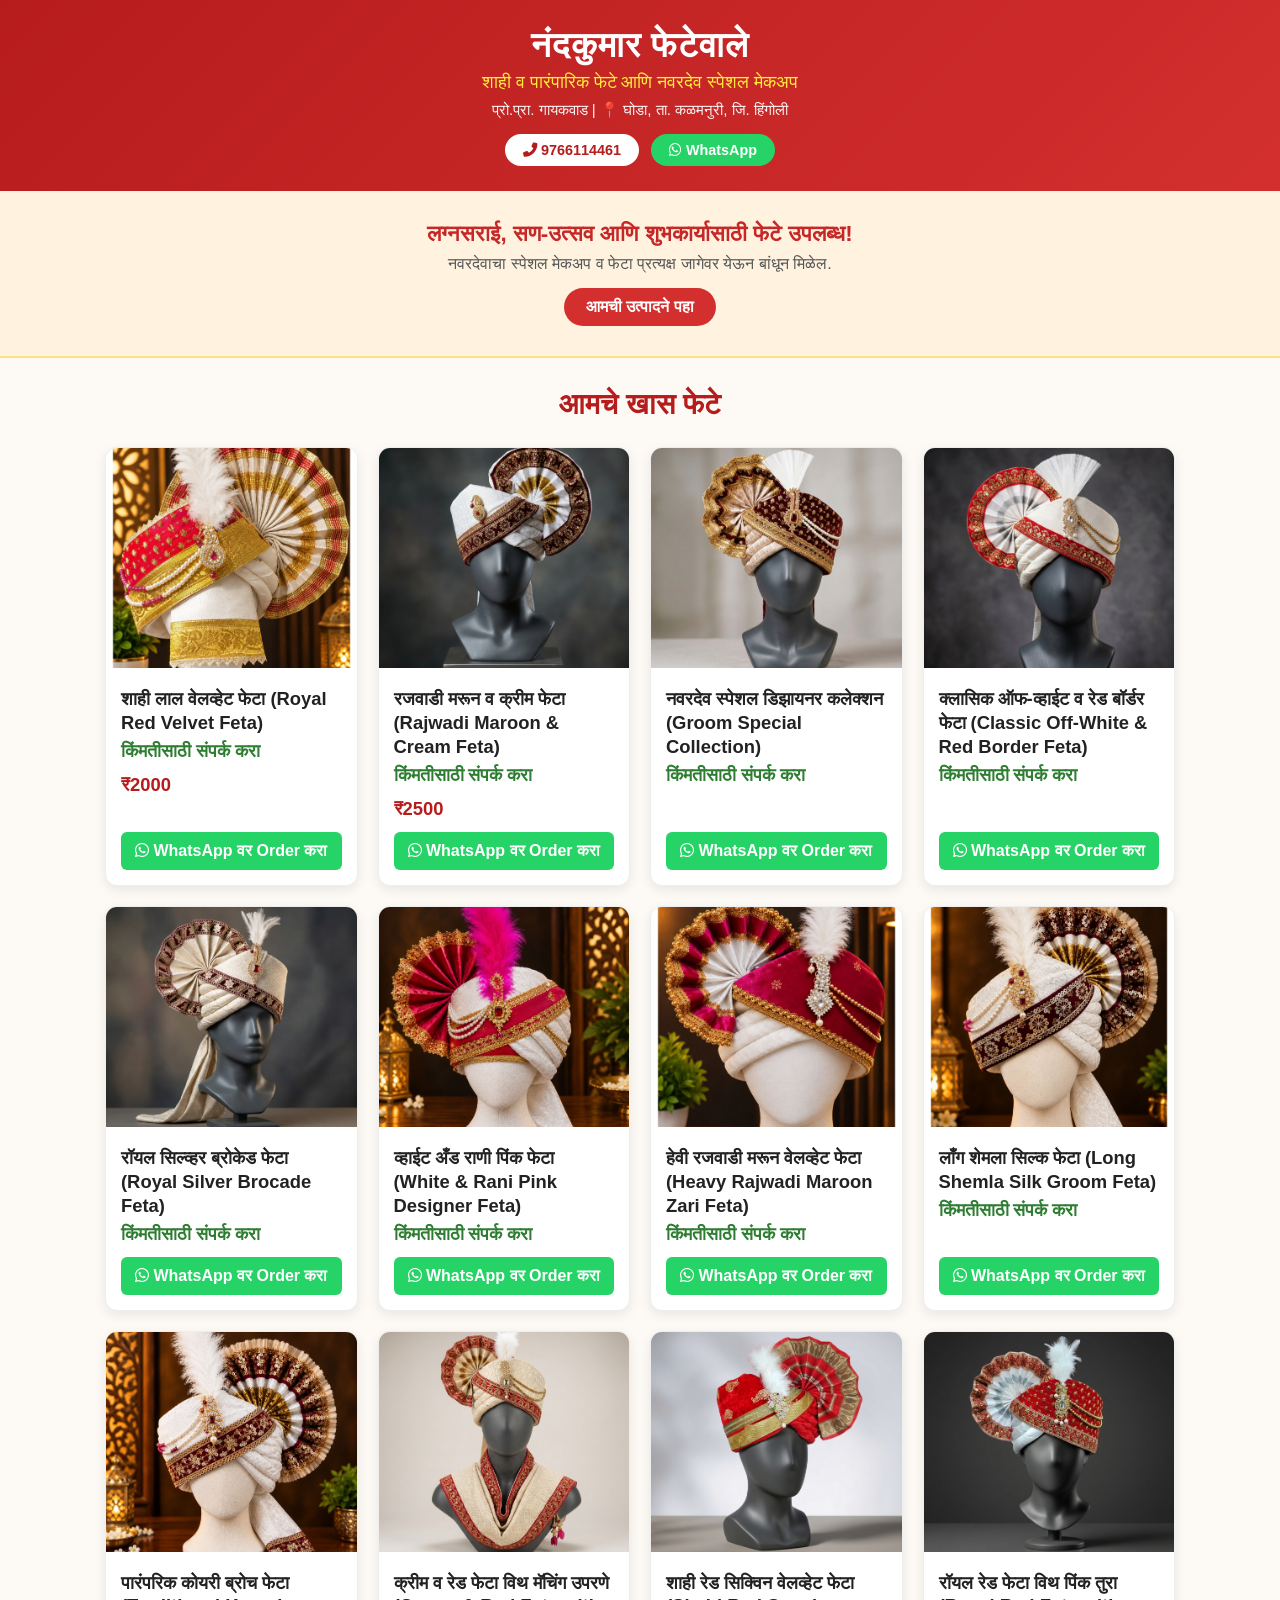
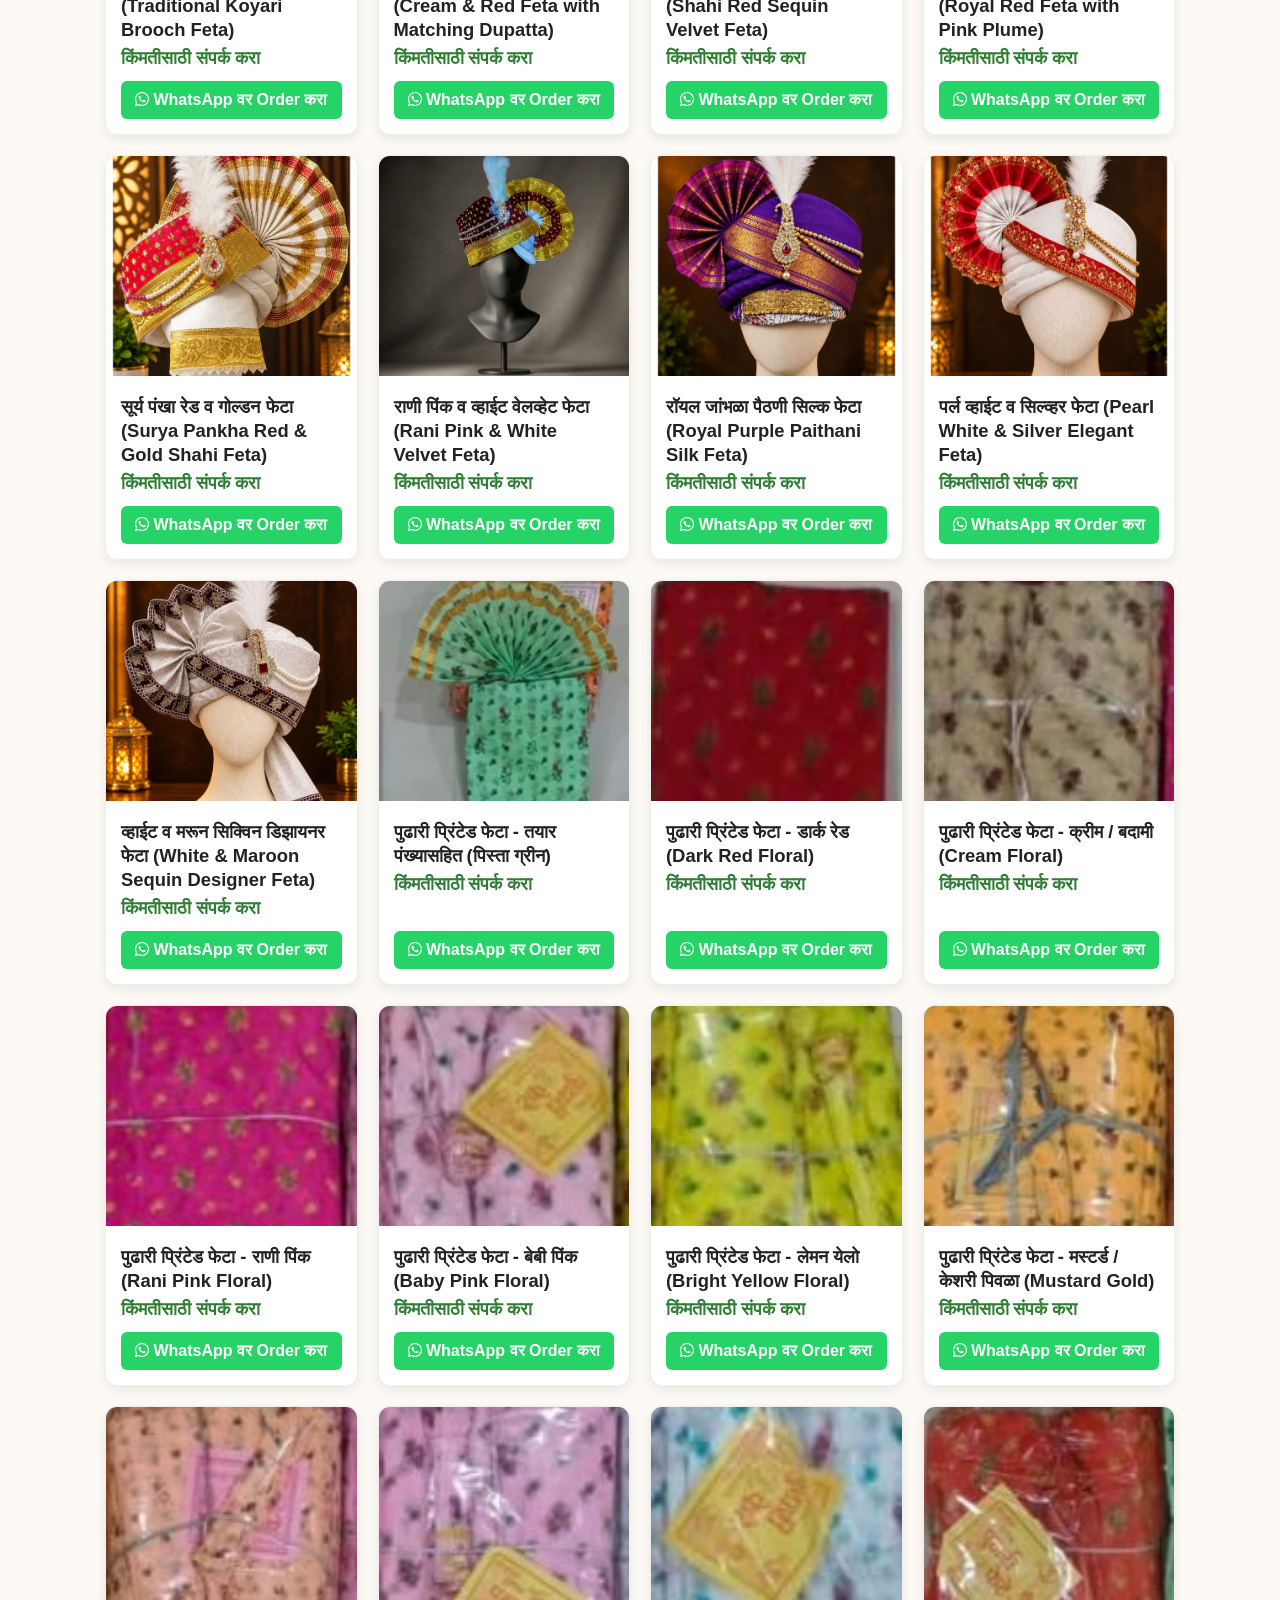
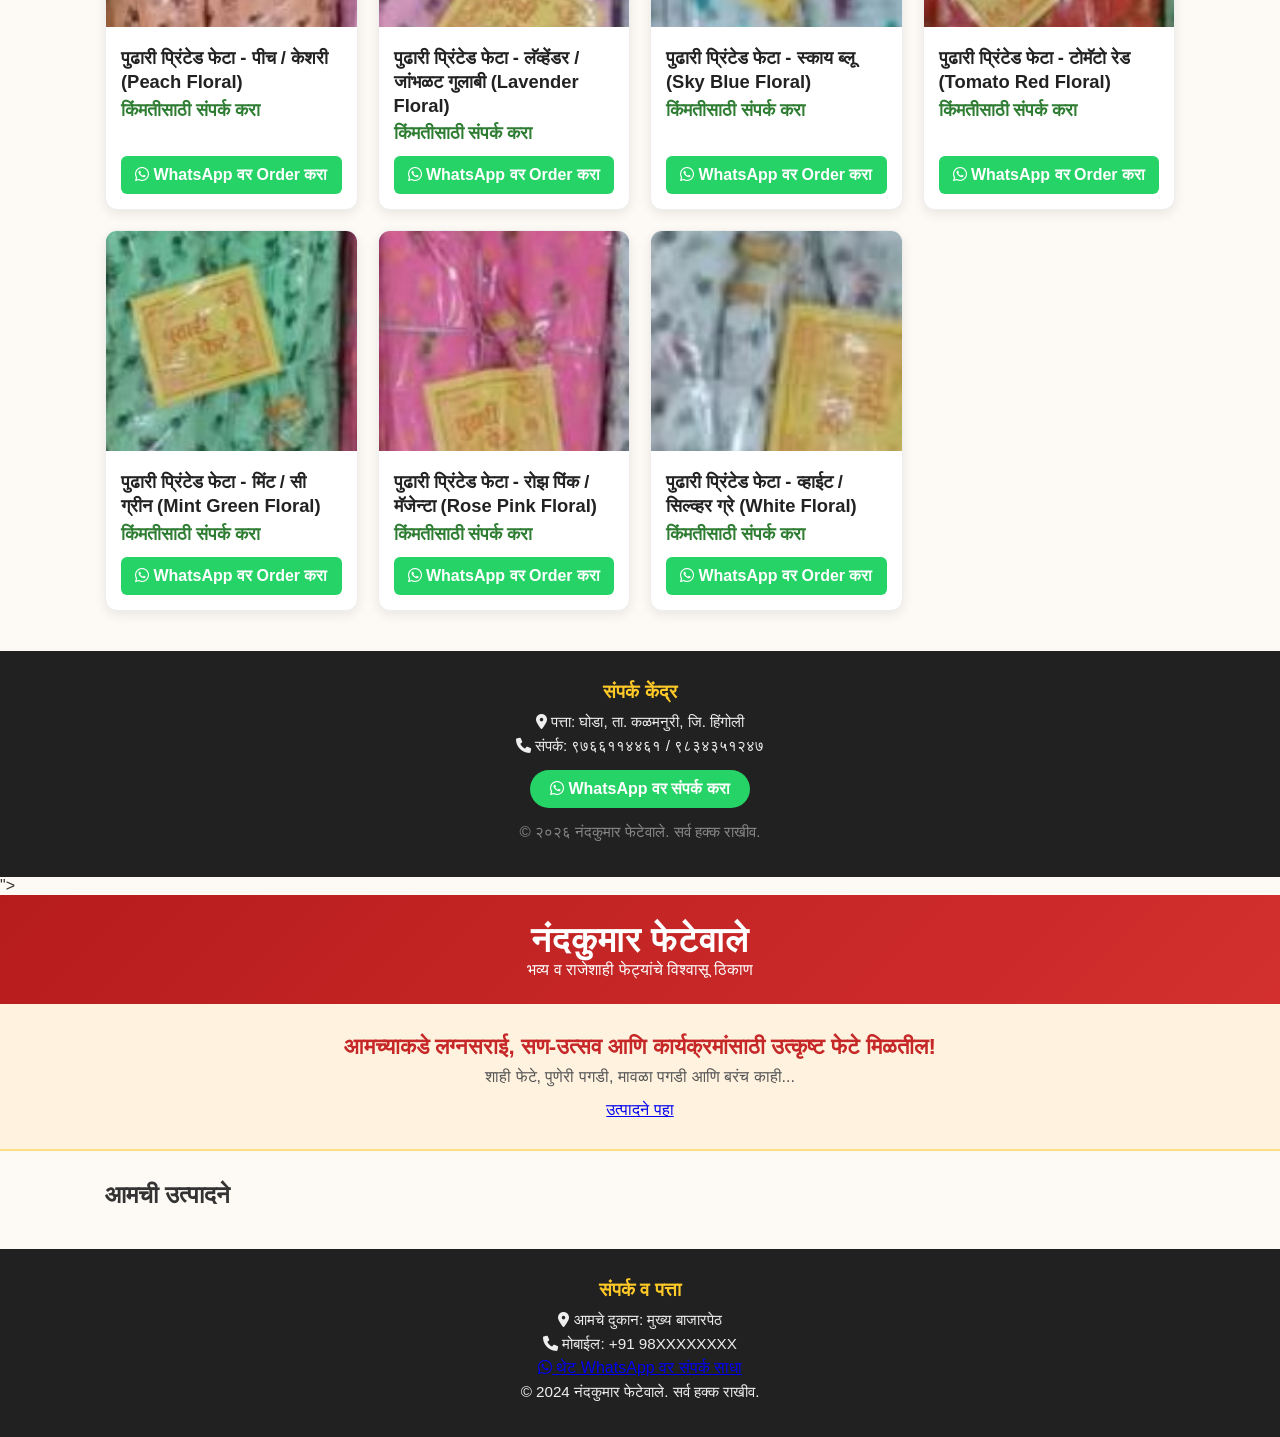
<file: Index.html>
<!DOCTYPE html>
<html lang="mr">
<head>
  <meta charset="UTF-8">
  <meta name="viewport" content="width=device-width, initial-scale=1.0">
  <title>नंदकुमार फेटेवाले - पारंपारिक फेटे व पगडी</title>
  <link rel="stylesheet" href="style.css">
  <link rel="stylesheet" href="<!DOCTYPE html>
<html lang="mr">
<head>
  <meta charset="UTF-8">
  <meta name="viewport" content="width=device-width, initial-scale=1.0">
  <title>नंदकुमार फेटेवाले | घोडा, कळमनुरी</title>
  <link rel="stylesheet" href="style.css">
  <link rel="stylesheet" href="https://cdnjs.cloudflare.com/ajax/libs/font-awesome/6.0.0/css/all.min.css">
</head>
<body>

  <!-- Header -->
  <header class="header">
    <div class="logo">
      <h1>नंदकुमार फेटेवाले</h1>
      <p class="tagline">शाही व पारंपारिक फेटे आणि नवरदेव स्पेशल मेकअप</p>
      <p class="owner">प्रो.प्रा. गायकवाड | 📍 घोडा, ता. कळमनुरी, जि. हिंगोली</p>
    </div>
    <div class="quick-call">
      <a href="tel:9766114461" class="call-btn"><i class="fas fa-phone-alt"></i> 9766114461</a>
      <a href="https://wa.me/919766114461?text=नमस्कार,%20मला%20फेट्याबद्दल%20चौकशी%20करायची%20आहे." target="_blank" class="wa-top-btn"><i class="fab fa-whatsapp"></i> WhatsApp</a>
    </div>
  </header>

  <!-- Banner Section -->
  <section class="hero">
    <h2>लग्नसराई, सण-उत्सव आणि शुभकार्यासाठी फेटे उपलब्ध!</h2>
    <p>नवरदेवाचा स्पेशल मेकअप व फेटा प्रत्यक्ष जागेवर येऊन बांधून मिळेल.</p>
    <a href="#products" class="btn-main">आमची उत्पादने पहा</a>
  </section>

  <!-- Products Section -->
  <section class="products-section" id="products">
    <h2 class="title">आमचे खास फेटे</h2>
    <div class="product-grid" id="productGrid">
      <!-- उत्पादने JavaScript द्वारे येथे दिसतील -->
    </div>
  </section>

  <!-- Contact & Footer -->
  <footer class="footer">
    <h3>संपर्क केंद्र</h3>
    <p><i class="fas fa-map-marker-alt"></i> पत्ता: घोडा, ता. कळमनुरी, जि. हिंगोली</p>
    <p><i class="fas fa-phone"></i> संपर्क: ९७६६११४४६१ / ९८३४३५१२४७</p>
    <div class="call-actions">
      <a href="https://wa.me/919766114461?text=नमस्कार,%20मला%20फेटा%20ऑर्डर%20करायचा%20आहे." class="btn-wa"><i class="fab fa-whatsapp"></i> WhatsApp वर संपर्क करा</a>
    </div>
    <p class="copy">© २०२६ नंदकुमार फेटेवाले. सर्व हक्क राखीव.</p>
  </footer>

  <script src="script.js"></script>
</body>
</html>
">
</head>
<body>

  <!-- Header -->
  <header class="header">
    <div class="logo">
      <h1>नंदकुमार फेटेवाले</h1>
      <p>भव्य व राजेशाही फेट्यांचे विश्वासू ठिकाण</p>
    </div>
  </header>

  <!-- Banner / About -->
  <section class="hero">
    <h2>आमच्याकडे लग्नसराई, सण-उत्सव आणि कार्यक्रमांसाठी उत्कृष्ट फेटे मिळतील!</h2>
    <p>शाही फेटे, पुणेरी पगडी, मावळा पगडी आणि बरंच काही...</p>
    <a href="#products" class="btn">उत्पादने पहा</a>
  </section>

  <!-- Products Section -->
  <section class="products-section" id="products">
    <h2 class="section-title">आमची उत्पादने</h2>
    <div class="product-grid" id="productGrid">
      <!-- उत्पादने JavaScript द्वारे आपोआप येथे लोड होतील -->
    </div>
  </section>

  <!-- Contact Section -->
  <footer class="footer">
    <h3>संपर्क व पत्ता</h3>
    <p><i class="fas fa-map-marker-alt"></i> आमचे दुकान: मुख्य बाजारपेठ</p>
    <p><i class="fas fa-phone"></i> मोबाईल: +91 98XXXXXXXX</p>
    <div class="social-links">
      <a href="https://wa.me/9198XXXXXXXX" target="_blank" class="whatsapp-btn">
        <i class="fab fa-whatsapp"></i> थेट WhatsApp वर संपर्क साधा
      </a>
    </div>
    <p class="copyright">© 2024 नंदकुमार फेटेवाले. सर्व हक्क राखीव.</p>
  </footer>

  <script src="script.js"></script>
</body>
</html>
</file>
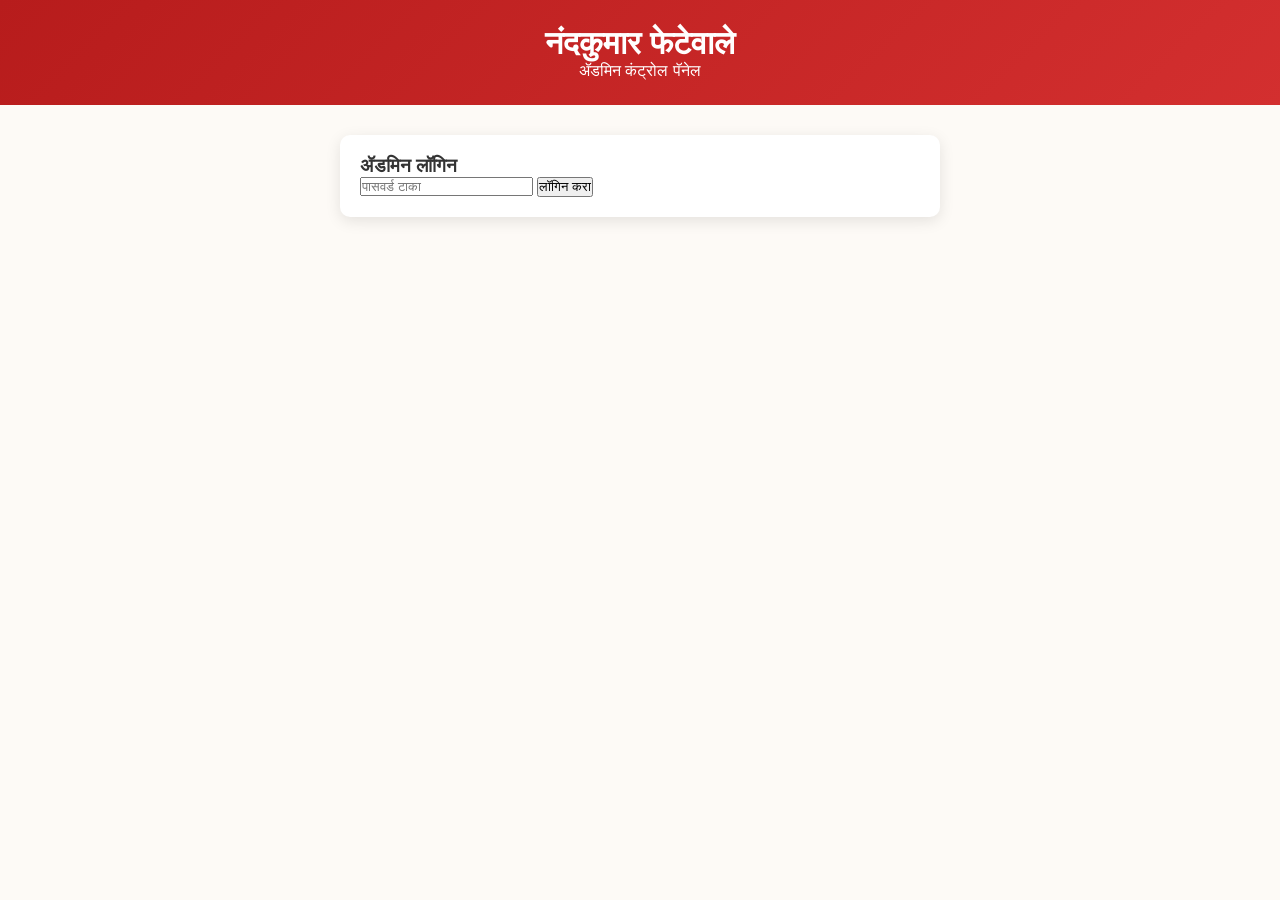
<file: admin.html>
<!DOCTYPE html>
<html lang="mr">
<head>
  <meta charset="UTF-8">
  <meta name="viewport" content="width=device-width, initial-scale=1.0">
  <title>नंदकुमार फेटेवाले - ॲडमिन पॅनेल</title>
  <link rel="stylesheet" href="style.css">
  <style>
    .admin-box {
      max-width: 600px;
      margin: 30px auto;
      padding: 20px;
      background: #fff;
      border-radius: 10px;
      box-shadow: 0 4px 15px rgba(0,0,0,0.1);
    }
    .admin-form input, .admin-form button {
      width: 100%;
      padding: 10px;
      margin: 8px 0;
      border: 1px solid #ccc;
      border-radius: 6px;
      font-size: 1rem;
    }
    .admin-form button {
      background: #b71c1c;
      color: #fff;
      border: none;
      font-weight: bold;
      cursor: pointer;
    }
    .admin-form button:hover {
      background: #d32f2f;
    }
    .item-row {
      display: flex;
      justify-content: space-between;
      align-items: center;
      padding: 10px;
      border-bottom: 1px solid #eee;
    }
    .del-btn {
      background: #e53935;
      color: white;
      border: none;
      padding: 5px 10px;
      border-radius: 4px;
      cursor: pointer;
    }
  </style>
</head>
<body>

  <header class="header">
    <h1>नंदकुमार फेटेवाले</h1>
    <p>ॲडमिन कंट्रोल पॅनेल</p>
  </header>

  <div class="admin-box" id="loginBox">
    <h3>ॲडमिन लॉगिन</h3>
    <input type="password" id="adminPass" placeholder="पासवर्ड टाका">
    <button onclick="login()">लॉगिन करा</button>
  </div>

  <div class="admin-box" id="panelBox" style="display: none;">
    <h3>नवीन फेटा / किंमत जोडा</h3>
    <div class="admin-form">
      <input type="text" id="photoName" placeholder="फोटोचे नाव (उदा. shahi-maroon.jpg)">
      <input type="text" id="itemName" placeholder="फेट्याचे नाव (रिकामे ठेवल्यास आपोआप तयार होईल)">
      <input type="text" id="itemPrice" placeholder="किंमत (उदा. ₹५०० / ऑर्डरनुसार)">
      <select id="itemCategory" style="width:100%;padding:10px;margin:8px 0;border:1px solid #ccc;border-radius:6px;font-size:1rem;">
        <option value="नवरदेव फेटा">नवरदेव फेटा</option>
        <option value="पुढारी / वऱ्हाडी फेटा">पुढारी / वऱ्हाडी फेटा</option>
      </select>
      <button onclick="addProduct()">वेबसाइटवर जोडा</button>
    </div>

    <hr style="margin: 20px 0;">

    <h3>तुम्ही जोडलेले अतिरिक्त फेटे</h3>
    <p style="font-size:13px;color:#666;">टीप: हे फेटे फक्त याच मोबाईल/ब्राउझरमध्ये दिसतात. सर्व ग्राहकांना दिसण्यासाठी products.json मध्ये जोडा. फोटो images फोल्डरमध्ये असावा.</p>
    <div id="adminItemsList"></div>

    <button onclick="resetDefaults()" style="background: #555; margin-top: 15px;">जोडलेले फेटे काढा</button>
  </div>

  <script>
    const ADMIN_KEY = "1234"; // तुमचा पासवर्ड (तुम्ही बदलू शकता)

    function login() {
      const pass = document.getElementById("adminPass").value;
      if (pass === ADMIN_KEY) {
        document.getElementById("loginBox").style.display = "none";
        document.getElementById("panelBox").style.display = "block";
        loadAdminItems();
      } else {
        alert("चुकीचा पासवर्ड!");
      }
    }

    function autoNameFromFilename(filename) {
      let name = filename.replace(/\.[^/.]+$/, ""); // extension काढणे
      name = name.replace(/[-_]/g, " "); // dash चे स्पेस करणे
      return "शाही फेटा - " + name;
    }

    function esc(s) {
      return String(s).replace(/[&<>"']/g, c => ({"&":"&amp;","<":"&lt;",">":"&gt;",'"':"&quot;","'":"&#39;"}[c]));
    }

    function getProducts() {
      const saved = localStorage.getItem("nk_products");
      if (saved) return JSON.parse(saved);
      return [];
    }

    function loadAdminItems() {
      const list = document.getElementById("adminItemsList");
      list.innerHTML = "";
      const products = getProducts();
      products.forEach((p, idx) => {
        const row = document.createElement("div");
        row.className = "item-row";
        row.innerHTML = `
          <div>
            <strong>${esc(p.name)}</strong><br>
            <small>किंमत: ${esc(p.price)} | फोटो: ${esc(p.image)}</small>
          </div>
          <button class="del-btn" onclick="deleteItem(${idx})">हटवा</button>
        `;
        list.appendChild(row);
      });
    }

    function addProduct() {
      const photo = document.getElementById("photoName").value.trim();
      let name = document.getElementById("itemName").value.trim();
      const price = document.getElementById("itemPrice").value.trim() || "ऑर्डरनुसार";

      if (!photo) {
        alert("कृपया फोटोचे नाव टाका!");
        return;
      }

      if (!name) {
        name = autoNameFromFilename(photo);
      }

      const products = getProducts();
      products.unshift({ name, price, image: photo, category: document.getElementById("itemCategory").value });
      localStorage.setItem("nk_products", JSON.stringify(products));

      document.getElementById("photoName").value = "";
      document.getElementById("itemName").value = "";
      document.getElementById("itemPrice").value = "";

      alert("फेटा यशस्वीरीत्या जोडला गेला!");
      loadAdminItems();
    }

    function deleteItem(index) {
      if (confirm("हा फेटा खरोखर हटवायचा आहे का?")) {
        const products = getProducts();
        products.splice(index, 1);
        localStorage.setItem("nk_products", JSON.stringify(products));
        loadAdminItems();
      }
    }

    function resetDefaults() {
      if (confirm("सर्व बदल काढून मूळ यादी परत आणायची आहे का?")) {
        localStorage.removeItem("nk_products");
        loadAdminItems();
      }
    }
  </script>
</body>
</html>
</file>
<file: style.css>
* {
  margin: 0;
  padding: 0;
  box-sizing: border-box;
  font-family: 'Segoe UI', Tahoma, Geneva, Verdana, sans-serif;
}

body {
  background-color: #fdfaf6;
  color: #333;
}

/* --- इन-ॲप भाषा बटन्स (Native Language Bar) --- */
.lang-bar {
  background: #fff8eb;
  padding: 8px 15px;
  display: flex;
  justify-content: center;
  align-items: center;
  gap: 12px;
  border-bottom: 1px solid #ffd8a8;
  flex-wrap: wrap;
}

.lang-label {
  font-size: 0.9rem;
  font-weight: 600;
  color: #6d4c41;
}

.lang-buttons {
  display: flex;
  gap: 8px;
}

.lang-btn {
  background: #ffffff;
  border: 1.5px solid #b71c1c;
  color: #b71c1c;
  padding: 4px 14px;
  border-radius: 15px;
  font-size: 0.85rem;
  font-weight: bold;
  cursor: pointer;
  transition: all 0.25s ease;
}

.lang-btn:hover {
  background: #ffebee;
}

.lang-btn.active {
  background: #b71c1c;
  color: #ffffff;
  box-shadow: 0 2px 6px rgba(183, 28, 28, 0.3);
}

/* --- Header --- */
.header {
  background: linear-gradient(135deg, #b71c1c, #d32f2f);
  color: #fff;
  text-align: center;
  padding: 25px 15px;
}

.logo h1 {
  font-size: 2.2rem;
  font-weight: bold;
  letter-spacing: 1px;
}

.tagline {
  font-size: 1.1rem;
  margin-top: 6px;
  color: #ffeb3b;
}

.owner {
  font-size: 0.95rem;
  margin-top: 8px;
  opacity: 0.95;
}

.quick-call {
  margin-top: 15px;
  display: flex;
  justify-content: center;
  gap: 12px;
  flex-wrap: wrap;
}

.call-btn, .wa-top-btn {
  display: inline-block;
  padding: 8px 18px;
  border-radius: 20px;
  text-decoration: none;
  font-weight: bold;
  font-size: 0.9rem;
  transition: transform 0.2s ease;
}

.call-btn:hover, .wa-top-btn:hover {
  transform: scale(1.05);
}

.call-btn {
  background: #fff;
  color: #b71c1c;
}

.wa-top-btn {
  background: #25d366;
  color: #fff;
}

/* --- Hero Section --- */
.hero {
  background: #fff3e0;
  border-bottom: 2px solid #ffe082;
  text-align: center;
  padding: 30px 15px;
}

.hero h2 {
  font-size: 1.4rem;
  color: #c62828;
  margin-bottom: 8px;
}

.hero p {
  font-size: 1rem;
  color: #555;
  margin-bottom: 15px;
}

.btn-main {
  background: #d32f2f;
  color: #fff;
  padding: 10px 22px;
  border-radius: 25px;
  text-decoration: none;
  font-weight: bold;
  display: inline-block;
  transition: background 0.3s;
}

.btn-main:hover {
  background: #b71c1c;
}

/* --- Products Section --- */
.products-section {
  max-width: 1100px;
  margin: 30px auto;
  padding: 0 15px;
}

.products-section .title {
  text-align: center;
  font-size: 1.8rem;
  color: #b71c1c;
  margin-bottom: 25px;
}

.product-grid {
  display: grid;
  grid-template-columns: repeat(auto-fit, minmax(240px, 1fr));
  gap: 20px;
}

.card {
  background: #fff;
  border-radius: 12px;
  overflow: hidden;
  box-shadow: 0 4px 12px rgba(0,0,0,0.08);
  border: 1px solid #eee;
  display: flex;
  flex-direction: column;
  transition: transform 0.3s ease, box-shadow 0.3s ease;
}

.card:hover {
  transform: translateY(-5px);
  box-shadow: 0 8px 18px rgba(0,0,0,0.12);
}

.card img {
  width: 100%;
  height: 220px;
  object-fit: cover;
  background-color: #fafafa;
}

.card-info {
  padding: 15px;
  flex-grow: 1;
  display: flex;
  flex-direction: column;
  justify-content: space-between;
}

.card-info h4 {
  font-size: 1.15rem;
  color: #222;
  margin-bottom: 6px;
  line-height: 1.3;
}

.card-info .price {
  font-size: 1.1rem;
  color: #2e7d32;
  font-weight: bold;
  margin-bottom: 12px;
}

.order-btn {
  background: #25d366;
  color: #fff;
  text-align: center;
  padding: 10px;
  border-radius: 6px;
  text-decoration: none;
  font-weight: bold;
  display: block;
  transition: background 0.3s;
}

.order-btn:hover {
  background: #1eb954;
}

/* --- Footer --- */
.footer {
  background: #212121;
  color: #eee;
  text-align: center;
  padding: 30px 15px;
  margin-top: 40px;
}

.footer h3 {
  color: #ffca28;
  margin-bottom: 10px;
}

.footer p {
  margin: 6px 0;
  font-size: 0.95rem;
}

.call-actions {
  margin: 15px 0;
}

.btn-wa {
  background: #25d366;
  color: #fff;
  padding: 10px 20px;
  border-radius: 20px;
  text-decoration: none;
  font-weight: bold;
  display: inline-block;
}

.copy {
  margin-top: 20px;
  font-size: 0.8rem;
  color: #888;
}

/* --- मोबाईल स्क्रीनसाठी खास ॲडजस्टमेंट (Responsive) --- */
@media (max-width: 600px) {
  .logo h1 { font-size: 1.7rem; }
  .tagline { font-size: 0.95rem; }
  /* मोबाईलवर एका ओळीत ३ फेटे */
  .product-grid {
    grid-template-columns: repeat(3, 1fr);
    gap: 8px;
  }
  .products-section { padding: 0 8px; }
  .card img { height: 120px; }
  .card-info { padding: 8px; }
  .card-info h4 { font-size: 0.72rem; margin-bottom: 4px; }
  .card-info .price { font-size: 0.72rem; margin-bottom: 8px; }
  .order-btn { font-size: 0.62rem; padding: 7px 2px; }
  .lang-bar { padding: 6px 10px; gap: 8px; }
  .lang-btn { padding: 3px 10px; font-size: 0.8rem; }
}

/* --- शोध, टॅग, गॅलरी, नकाशा --- */
.search-box { max-width: 480px; margin: 0 auto 18px; padding: 0 10px; }
.search-box input {
  width: 100%; padding: 10px 16px; border: 2px solid #b71c1c; border-radius: 25px;
  font-size: 15px; outline: none; background: #fff;
}
.no-results { grid-column: 1 / -1; text-align: center; color: #777; padding: 30px 10px; }
.img-wrap { position: relative; }
.tag {
  position: absolute; top: 6px; left: 6px; z-index: 2; color: #fff; font-weight: bold;
  font-size: 0.7rem; padding: 3px 8px; border-radius: 10px;
}
.tag-new { background: #2e7d32; }
.tag-popular { background: #e65100; }
.gallery-grid {
  display: grid; grid-template-columns: repeat(auto-fill, minmax(150px, 1fr)); gap: 8px; margin-top: 18px;
}
.gallery-grid img {
  width: 100%; height: 150px; object-fit: cover; border-radius: 8px; cursor: zoom-in; background: #fafafa;
}
.map-frame { width: 100%; max-width: 700px; height: 300px; border: 0; border-radius: 12px; margin-top: 18px; }
@media (max-width: 600px) {
  .gallery-grid { grid-template-columns: repeat(3, 1fr); }
  .gallery-grid img { height: 110px; }
  .tag { font-size: 0.55rem; padding: 2px 5px; }
}

/* --- लोगो --- */
.logo-img {
  width: 110px; height: 110px; display: block; margin: 0 auto 8px;
  filter: drop-shadow(0 3px 8px rgba(0,0,0,.35));
}
@media (max-width: 600px) { .logo-img { width: 90px; height: 90px; } }

.card-info .price-amount { font-size: 1.15rem; color: #b71c1c; font-weight: bold; margin-bottom: 12px; }
@media (max-width: 600px) { .card-info .price-amount { font-size: 0.85rem; margin-bottom: 8px; } }

.loc-box { text-align: center; margin: 0 auto 16px; padding: 0 10px; max-width: 480px; }
.loc-box p { font-size: 13px; color: #555; margin-bottom: 8px; }
.loc-btn {
  background: #1565c0; color: #fff; border: none; padding: 9px 18px; border-radius: 22px;
  font-weight: bold; font-size: 14px; cursor: pointer;
}
.loc-status { font-size: 13px; color: #2e7d32; margin-top: 6px; min-height: 16px; }
</file>
